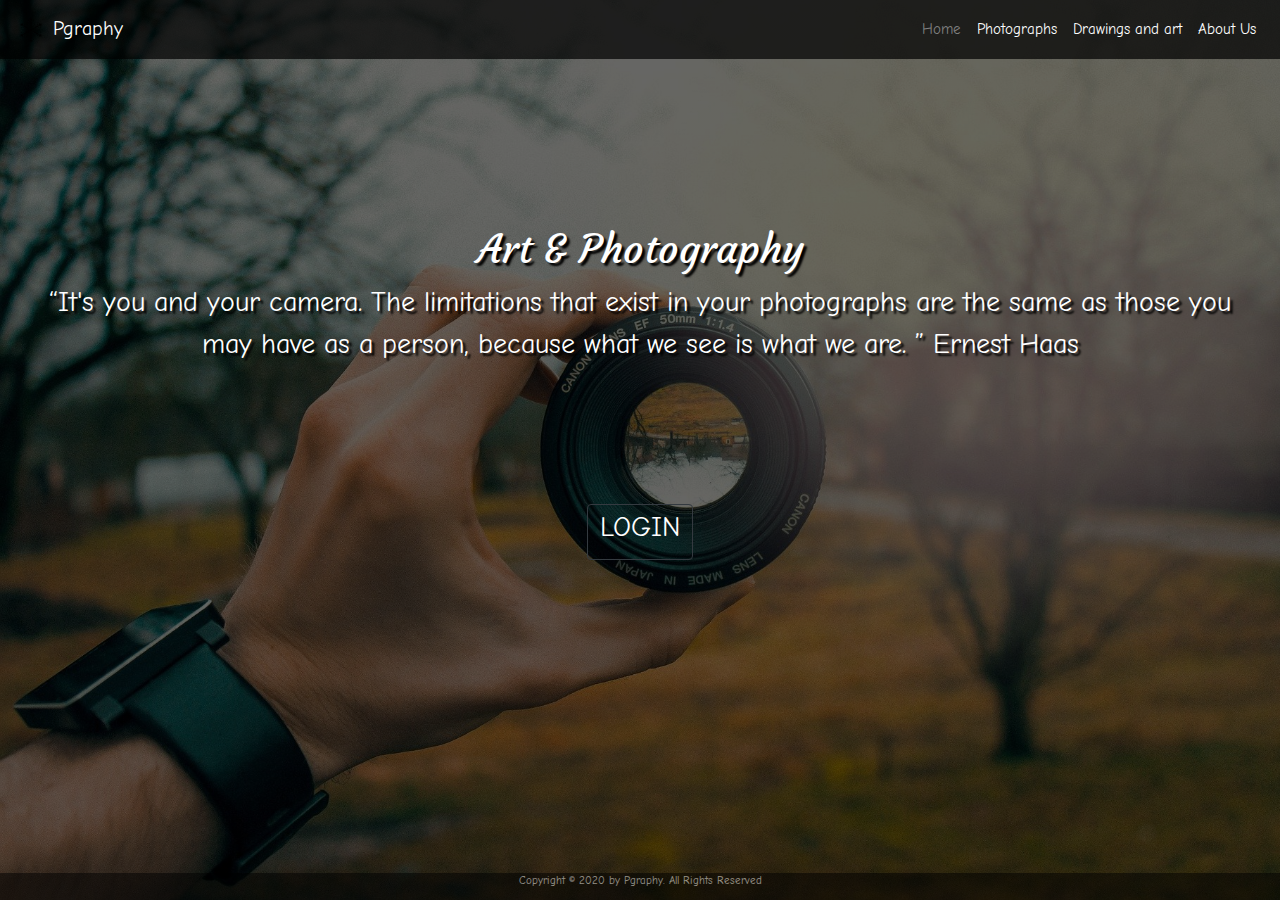
<file: index.html>
<!DOCTYPE html>
<html lang="en">
<head>
  
  <!--  Meta  -->
  <meta charset="UTF-8" />
  <meta name="viewport" content="width=device-width, initial-scale=1.0">
  <title>Pgraphy</title>
  
  <!--  Styles  -->
  <link rel="stylesheet" href="css/index.css">
  <link rel="stylesheet" href="https://stackpath.bootstrapcdn.com/bootstrap/4.4.1/css/bootstrap.min.css" integrity="sha384-Vkoo8x4CGsO3+Hhxv8T/Q5PaXtkKtu6ug5TOeNV6gBiFeWPGFN9MuhOf23Q9Ifjh" crossorigin="anonymous">

  <!-- Icon  -->
  <link rel="icon" href="img/winter.png">

  <!-- Font -->
  <link href="https://fonts.googleapis.com/css2?family=Comic+Neue&family=Courgette&family=Indie+Flower&display=swap" rel="stylesheet">

</head>
<body>  
  <div class="contenedor">
    <header>
      <nav class="navbar navbar-expand-sm navbar-light  opaque-navbar">
        
        <!--Nuestro botton para el responsive -->
        <button class="navbar-toggler navbar-toggler-right" type="button" data-toggle="collapse" data-target="#navbarTogglerDemo01" aria-controls="navbarTogglerDemo01" aria-expanded="false" aria-label="Toggle navigation">
          <span class="navbar-toggler-icon"></span> </button>

          <a class="navbar-brand" href="index.html" style="color:white" >
            <img src="img/winter.png" width="30" height="30" class="d-inline-block align-center" alt="" loading="lazy"> Pgraphy</a>
            <!--ml-auto es la clase utiliaria que permite la aliniación de los elementos a la derecha -->
            <div class="collapse navbar-collapse" id="navbarTogglerDemo01">
              <div class="navbar-nav ml-auto">
               <a class="nav-link active" href="index.html" style="color: white;">Home</a>
               <a class="nav-link" href="html/photographs.html" style="color: white;">Photographs</a>
               <a class="nav-link" href="photographs.html" style="color: white;">Drawings and art</a>
               <a class="nav-link" href="#" style="color: white;">About Us</a>
             </div>
             
           </div> 
         </nav>   
       </header>   
       <div class="main">
        <h1>Art & Photography</h1>
        <p>“It's you and your camera. The limitations that exist in your photographs are the same as those you 
        may have as a person, because what we see is what we are. ” Ernest Haas</p>
        
        <!-- Button trigger modal -->
        <button type="button" class="btn btn-outline-dark" data-toggle="modal" data-target="#exampleModal" style="margin-top:10%;"><h3 style="color:white;">LOGIN</h3></button>
      </div>
      <!-- Modal -->
      <div class="modal fade" id="exampleModal" tabindex="-1" role="dialog" aria-labelledby="exampleModalLabel" aria-hidden="true" >
        <div class="modal-dialog" role="document">
          <div class="modal-content" style="background: rgba(0,0,0,0.5); color:white;">
            <div class="modal-header">
              <h5 class="modal-title" id="exampleModalLabel" >LOGIN</h5>
            </div>
            <div class="modal-body">
              <form role="form">
                <div class="form-group">
                  <label for="usrname">User</label>
                  <input type="email" class="form-control" id="user" placeholder="Enter email">
                </div>
                <div class="form-group">
                  <label for="psw"></span> Password</label>
                  <input type="password" class="form-control" id="password" placeholder="Enter password">
                </div>
                <a href="html/dashboard.html" role="button" class="btn btn-default btn-success btn-block" onClick="loginv(event)">Login</a>

                <div id="remember-container">
                  <input type="checkbox" id="checkboxing" class="checkbox" checked="checked"/>
                  <span id="remember">Remember me</span>
                  <a href="#" style="margin-left:40%; color:white"><span id="forgotten">Forgotten password</span></a>
                </div>
              </form>
            </div>
          </div>
        </div>
      </div>
      
      <footer class="piePage">
        Copyright © 2020 by Pgraphy. All Rights Reserved
      </footer>    
    </div>     
    <!-- Scripts -->
    <script src="js/index.js"></script>
    <script src="js/dashboard.js"></script>
    <!-- jQuery library -->
    <script src="https://ajax.googleapis.com/ajax/libs/jquery/3.4.1/jquery.min.js"></script>
    <script src="https://code.jquery.com/jquery-3.4.1.slim.min.js" integrity="sha384-J6qa4849blE2+poT4WnyKhv5vZF5SrPo0iEjwBvKU7imGFAV0wwj1yYfoRSJoZ+n" crossorigin="anonymous"></script>
    <script src="https://cdn.jsdelivr.net/npm/popper.js@1.16.0/dist/umd/popper.min.js" integrity="sha384-Q6E9RHvbIyZFJoft+2mJbHaEWldlvI9IOYy5n3zV9zzTtmI3UksdQRVvoxMfooAo" crossorigin="anonymous"></script>
    <script src="https://stackpath.bootstrapcdn.com/bootstrap/4.4.1/js/bootstrap.min.js" integrity="sha384-wfSDF2E50Y2D1uUdj0O3uMBJnjuUD4Ih7YwaYd1iqfktj0Uod8GCExl3Og8ifwB6" crossorigin="anonymous"></script>
  </body>
  </html>
</file>
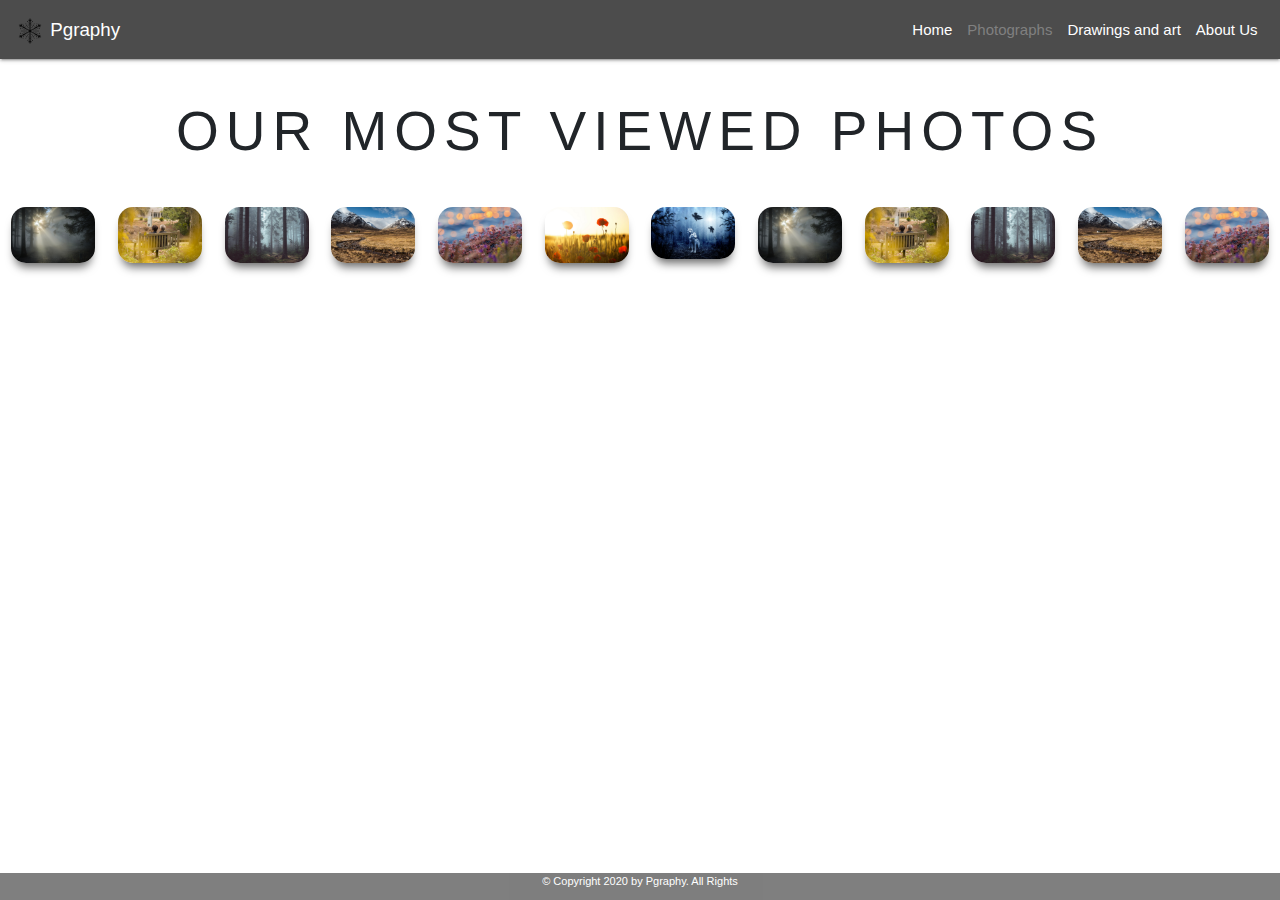
<file: html/photographs.html>
<!DOCTYPE html>
<html lang="en">
<head>
  <meta charset="UTF-8">
  <meta name="viewport" content="width=device-width, initial-scale=1.0">
  <meta http-equiv="X-UA-Compatible" content="ie=edge">
  <title>Pgraphy Photographs</title>

  <!--Style -->
   <link rel="stylesheet" href="https://stackpath.bootstrapcdn.com/bootstrap/4.4.1/css/bootstrap.min.css" integrity="sha384-Vkoo8x4CGsO3+Hhxv8T/Q5PaXtkKtu6ug5TOeNV6gBiFeWPGFN9MuhOf23Q9Ifjh" crossorigin="anonymous"></link>
   <link rel="stylesheet" href="https://cdnjs.cloudflare.com/ajax/libs/materialize/1.0.0/css/materialize.min.css">
  <link rel="stylesheet" href="../css/photographs.css"></link>

  <!-- Icon  -->
  <link rel="icon" href="../img/winter.png">

  <!-- Font -->
  <link href="https://fonts.googleapis.com/css2?family=Comic+Neue&family=Courgette&family=Indie+Flower&display=swap" rel="stylesheet">
  
</head>
<body>
  <div class="contenedor">
    <header>
    <nav class="navbar navbar-expand-sm navbar-light  opaque-navbar">
      
      <!--Nuestro botton para el responsive -->
      <button class="navbar-toggler navbar-toggler-right" type="button" data-toggle="collapse" data-target="#navbarTogglerDemo01" aria-controls="navbarTogglerDemo01" aria-expanded="false" aria-label="Toggle navigation">
    <span class="navbar-toggler-icon"></span> </button>

      <a class="navbar-brand" href="../index.html" style="color:white" >
    <img src="../img/winter.png" width="30" height="30" class="d-inline-block align-center" alt="" loading="lazy"> Pgraphy</a>
        <!--ml-auto es la clase utiliaria que permite la aliniación de los elementos a la derecha -->
        <div class="collapse navbar-collapse" id="navbarTogglerDemo01">
      <div class="navbar-nav ml-auto">
       <a class="nav-link" href="../index.html" style="color: white;">Home</a>
       <a class="nav-link active" href="photographs.html" style="color: white;">Photographs</a>
       <a class="nav-link" href="drawings_art.html" style="color: white;">Drawings and art</a>
       <a class="nav-link" href="#" style="color: white;">About Us</a>
      </div>
    
      </div> 
    </nav>

  </header>
   

      <div class="row">
               <div class="col s12 center-align">
                    <h1 class="titulo">Our most viewed photos</h1>
               </div>
          </div>

          <div class="row galeria">
               <div class="col s12 m4 l3">
                    <div class="material-placeholder">
                         <img src="../img/MD1.jpg" alt="" class="responsive-img materialboxed" data-caption="Lorem ipsum dolor sit amet, consectetur adipisicing elit.">
                    </div>
               </div>
               
               <div class="col s12 m4 l3">
                    <div class="material-placeholder">
                         <img src="../img/MD2.jpg" alt="" class="responsive-img materialboxed" data-caption="Lorem ipsum dolor sit amet, consectetur adipisicing elit.">
                    </div>
               </div>
               
               <div class="col s12 m4 l3">
                    <div class="material-placeholder"><img src="../img/MD3.jpg" alt="" class="responsive-img materialboxed" data-caption="Lorem ipsum dolor sit amet, consectetur adipisicing elit."></div>
               </div>
               
               <div class="col s12 m4 l3">
                    <div class="material-placeholder"><img src="../img/MD4.jpg" alt="" class="responsive-img materialboxed" data-caption="Lorem ipsum dolor sit amet, consectetur adipisicing elit."></div>
               </div>
               
               <div class="col s12 m4 l3">
                    <div class="material-placeholder"><img src="../img/MD5.jpg" alt="" class="responsive-img materialboxed" data-caption="Lorem ipsum dolor sit amet, consectetur adipisicing elit."></div>
               </div>
               
               <div class="col s12 m4 l3">
                    <div class="material-placeholder"><img src="../img/MD6.jpg" alt="" class="responsive-img materialboxed" data-caption="Lorem ipsum dolor sit amet, consectetur adipisicing elit."></div>
               </div>
               
               <div class="col s12 m4 l3">
                    <div class="material-placeholder"><img src="../img/MD7.jpg" alt="" class="responsive-img materialboxed" data-caption="Lorem ipsum dolor sit amet, consectetur adipisicing elit."></div>
               </div>
               
               <div class="col s12 m4 l3">
                    <div class="material-placeholder"><img src="../img/MD1.jpg" alt="" class="responsive-img materialboxed" data-caption="Lorem ipsum dolor sit amet, consectetur adipisicing elit."></div>
               </div>
               
               <div class="col s12 m4 l3">
                    <div class="material-placeholder"><img src="../img/MD2.jpg" alt="" class="responsive-img materialboxed" data-caption="Lorem ipsum dolor sit amet, consectetur adipisicing elit."></div>
               </div>
               
               <div class="col s12 m4 l3">
                    <div class="material-placeholder"><img src="../img/MD3.jpg" alt="" class="responsive-img materialboxed" data-caption="Lorem ipsum dolor sit amet, consectetur adipisicing elit."></div>
               </div>
               
               <div class="col s12 m4 l3">
                    <div class="material-placeholder"><img src="../img/MD4.jpg" alt="" class="responsive-img materialboxed" data-caption="Lorem ipsum dolor sit amet, consectetur adipisicing elit."></div>
               </div>
               
               <div class="col s12 m4 l3">
                    <div class="material-placeholder"><img src="../img/MD5.jpg" alt="" class="responsive-img materialboxed" data-caption="Lorem ipsum dolor sit amet, consectetur adipisicing elit."></div>
               </div>


          </div>

       <footer class="piePage">
          © Copyright 2020 by Pgraphy. All Rights
        </footer>
  </div>     
  <!-- Scripts -->
    <script src="https://code.jquery.com/jquery-3.5.1.slim.min.js" integrity="sha384-DfXdz2htPH0lsSSs5nCTpuj/zy4C+OGpamoFVy38MVBnE+IbbVYUew+OrCXaRkfj" crossorigin="anonymous"></script>
    <script src="https://cdn.jsdelivr.net/npm/popper.js@1.16.1/dist/umd/popper.min.js" integrity="sha384-9/reFTGAW83EW2RDu2S0VKaIzap3H66lZH81PoYlFhbGU+6BZp6G7niu735Sk7lN" crossorigin="anonymous"></script>
    <script src="https://stackpath.bootstrapcdn.com/bootstrap/4.5.2/js/bootstrap.min.js" integrity="sha384-B4gt1jrGC7Jh4AgTPSdUtOBvfO8shuf57BaghqFfPlYxofvL8/KUEfYiJOMMV+rV" crossorigin="anonymous"></script>
  <script src="https://cdnjs.cloudflare.com/ajax/libs/materialize/1.0.0/js/materialize.min.js"></script>
  <script src="../js/photographs.js"></script>
  
  
</body>
</html>
</file>
<file: css/index.css>
* {
  box-sizing: border-box;
  font-family: 'Comic Neue', cursive;


}

body {

  background-image: linear-gradient(to bottom, rgba(0,0,0,0.6) 0%,rgba(0,0,0,0.6) 100%), url("../img/lens-3046269_1920.jpg");
  -webkit-background-size: cover;
  background-repeat: no-repeat;
  background-attachment: fixed;
  background-size: 100% 100%;
  -moz-background-size: cover;
  -o-background-size: cover;
  background-size: cover;
  overflow: hidden;
  background-size: cover;
  max-width: 100%;
  height: auto;
  -webkit-background-size: cover;
  -moz-background-size: cover;
  -o-background-size: cover;
  
}


div.navbar-nav a.active {
    color: grey !important;
}
.opaque-navbar {
  background-color: rgba(0, 0, 0, 0.7);
  height: 59px;
  border-bottom: 0px;
  transition: background-color .5s ease 0s;
  font-size: 15px;
}

.main {
  margin-top: 13%;
  margin-bottom: 1%;
  margin-right: 2%;
  margin-left: 2%;
  text-align: center;
  color: white;
  font-size: 15px;
}
h1{
  font-size: 30px;
  text-shadow: 3px 3px 2px #000;
  font-family: 'Courgette', cursive;
}
p{
   text-shadow: 3px 3px 2px #000;
   font-size: 28px;
}

.piePage {
  width: 100%;
  height: 3%;
  position: absolute;
  color: white;
  opacity: 0.5;
  background: black;
  bottom: 0;
  font-size: 11px;
  text-align: center;
}

.modal-header, h5 {
  border-radius: 4px;
  background: rgba(0, 0, 0, 0.5);
  color: white;
  text-align: center !important;
  font-size: 30px;
}

.checkbox {
  position: relative;
  cursor: pointer;
  -webkit-appearance: none;
  padding: 5px;
  border-radius: 4px;
  background: rgba(3, 3, 3, 0.2);
  display: inline-block;
  width: 16px;
  height: 15px;
}

.checkbox:checked:active {
  box-shadow: 0 1px 2px rgba(0, 0, 0, 0.05), inset 0px 1px 3px rgba(0, 0, 0, 0.1);
}

.checkbox:checked {
  background: rgba(3, 3, 3, 0.4);
  box-shadow: 0 1px 2px rgba(0, 0, 0, 0.05), inset 0px -15px 10px -12px rgba(0, 0, 0, 0.05), inset 15px 10px -12px rgba(255, 255, 255, 0.5);
  color: #fff;
}

.checkbox:checked:after {
  content: '\2714';
  font-size: 10px;
  position: absolute;
  top: 0px;
  left: 4px;
  color: #fff;
}

#remember-container {
  padding-top: 3%;
}
</file>
<file: css/photographs.css>
* {
  box-sizing: border-box;
}

body {
  background: url("https://cdn.pixabay.com/photo/2017/12/28/22/03/lens-3046269_960_720.jpg") no-repeat center center fixed;
  -webkit-background-size: cover;
  -moz-background-size: cover;
  -o-background-size: cover;
  background-size: cover;
  overflow: hidden;

}

div.navbar-nav a.active {
    color: grey !important;
}

.opaque-navbar {
  background-color: rgba(0, 0, 0, 0.7);
  height: 59px;
  border-bottom: 0px;
  transition: background-color .5s ease 0s;
  font-size: 15px;
}


.titulo {
     font-size: 55px;
     text-transform: uppercase;
     letter-spacing: 7px;
}

.galeria img {
     box-shadow: 0 8px 10px -4px rgba(0,0,0,.6);
     border-radius: 15px;
}

.materialbox-caption {
     bottom: 30px;
     right: 0;
     width: 40%;
     height: auto;
     padding: 10px;
     margin: auto;
     background: #000;
     box-shadow: 5px 5px #fff;
     font-size: 20px;
     color: #fff;
     line-height: 28px;
}

.galeria .col {
     margin-bottom: 20px;
}

.piePage {
  width: 100%;
  height: 3%;
  position: absolute;
  color: white;
  opacity: 0.5;
  background: black;
  bottom: 0;
  font-size: 11px;
  text-align: center;
}
@media screen and (max-width: 600px){
     .materialbox-caption {
          width: 90%;
     }
}

@media screen and (max-width: 992px){
     .materialbox-caption {
          width: 70%;
     }


@media (max-width: 992px) {
  body {
    background: url("https://cdn.pixabay.com/photo/2017/12/28/22/03/lens-3046269_960_720.jpg") no-repeat center center fixed;
    -webkit-background-size: cover;
    -moz-background-size: cover;
    -o-background-size: cover;
    background-size: cover;
    overflow: hidden;
  }
  
}
</file>
